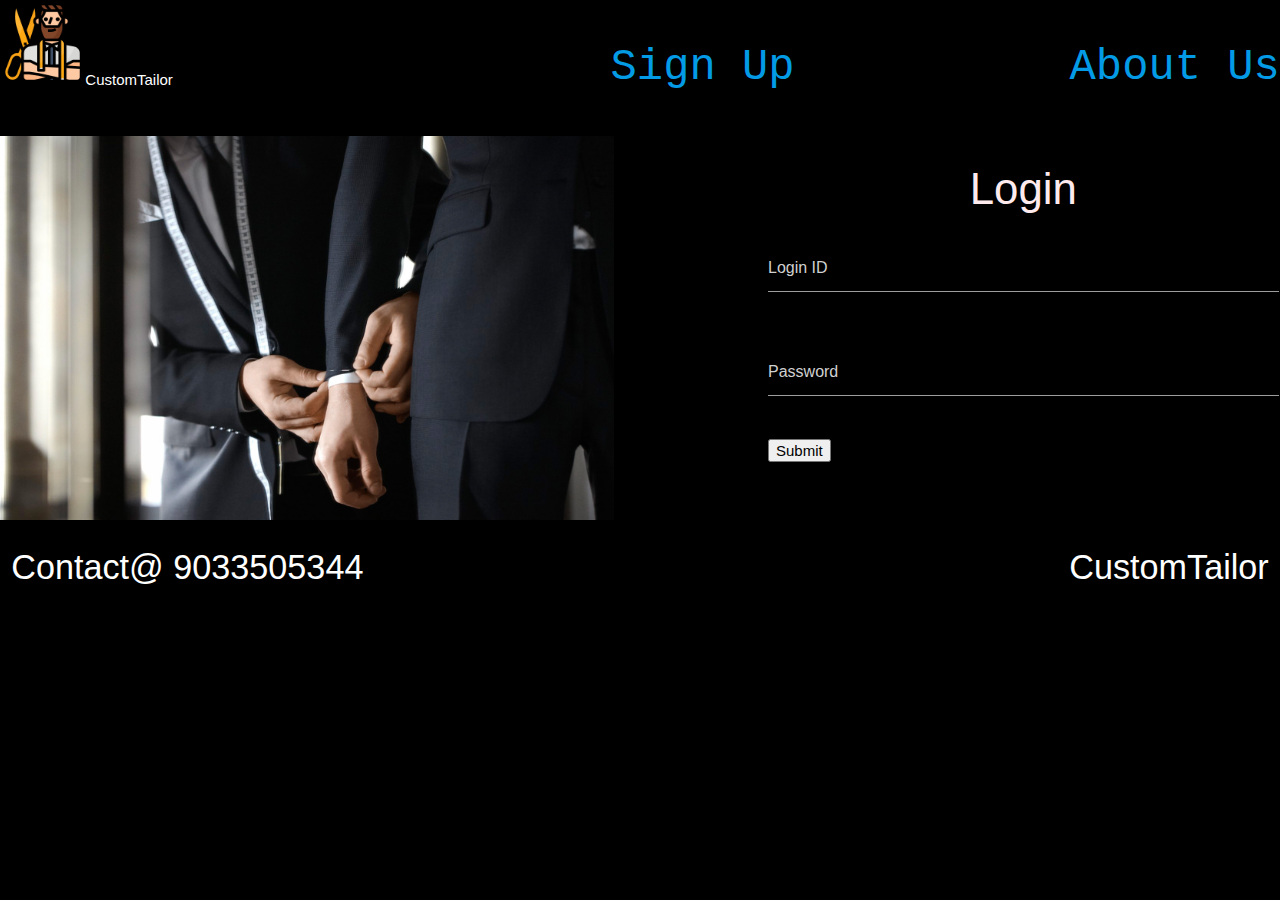
<file: Index.html>
<!DOCTYPE html>
<html>
    <head>
      <link rel="stylesheet" href="Style.css">
   

    

    <link rel="stylesheet" href="https://cdnjs.cloudflare.com/ajax/libs/materialize/1.0.0/css/materialize.min.css">
    
    <!-- Global site tag (gtag.js) - Google Analytics -->
<script async src="https://www.googletagmanager.com/gtag/js?id=UA-168142688-1"></script>
<script>
  window.dataLayer = window.dataLayer || [];
  function gtag(){dataLayer.push(arguments);}
  gtag('js', new Date());

  gtag('config', 'UA-168142688-1');
</script>

    
           <title>Tailor Smart </title>
    </head>
<body alink="white" vlink="white" bgcolor="black"><font color="#ffebee">
    <div class="header2">
    <img src="logo.png" width="20%" height="20%"><font color="white">CustomTailor</font></div>
      <div class="header2"><h3><pre><a href="signup.html">       Sign Up</a></pre></h3></div>
      <div class="header2"><h3 class="right-align"><pre><a href="aboutus.html">About Us</a></pre></h3></div>
  <div class="sidebar">    <img src="main.jpeg" width="80%" height="80%"></div>
<div class="sidebar2">
  <h3 class="center-align">Login</h3>
  <form class="col s12" method="POST" action="login.php">
    
  <div class="row">
    <div class="input-field col s12">
      <input placeholder="Login ID" name="1loginid" type="text">
      
    </div>
  </div>
  <div class="row">
    <div class="input-field col s12">
      <input placeholder="Password" name="1password" type="password">
      
    </div>
  </div>
  <div class="row">
    <div class="col s12">
      
        <input  type="submit" name="submit">
                  
      </div>
    </div>
   </form>

</div>
    
    <script src="https://cdnjs.cloudflare.com/ajax/libs/materialize/1.0.0/js/materialize.min.js"></script>
  </font>

  <div class="row">
    <div class="col s6"><font color="white"><h4 class="left-align">Contact@ 9033505344</h4></font></div>
    
  
  
    <div class="col s6"><h4 class="right-align"><font color="white">CustomTailor</font></h4></div>
  </div>  
  
  
     
      
  </body>
</html>
</file>
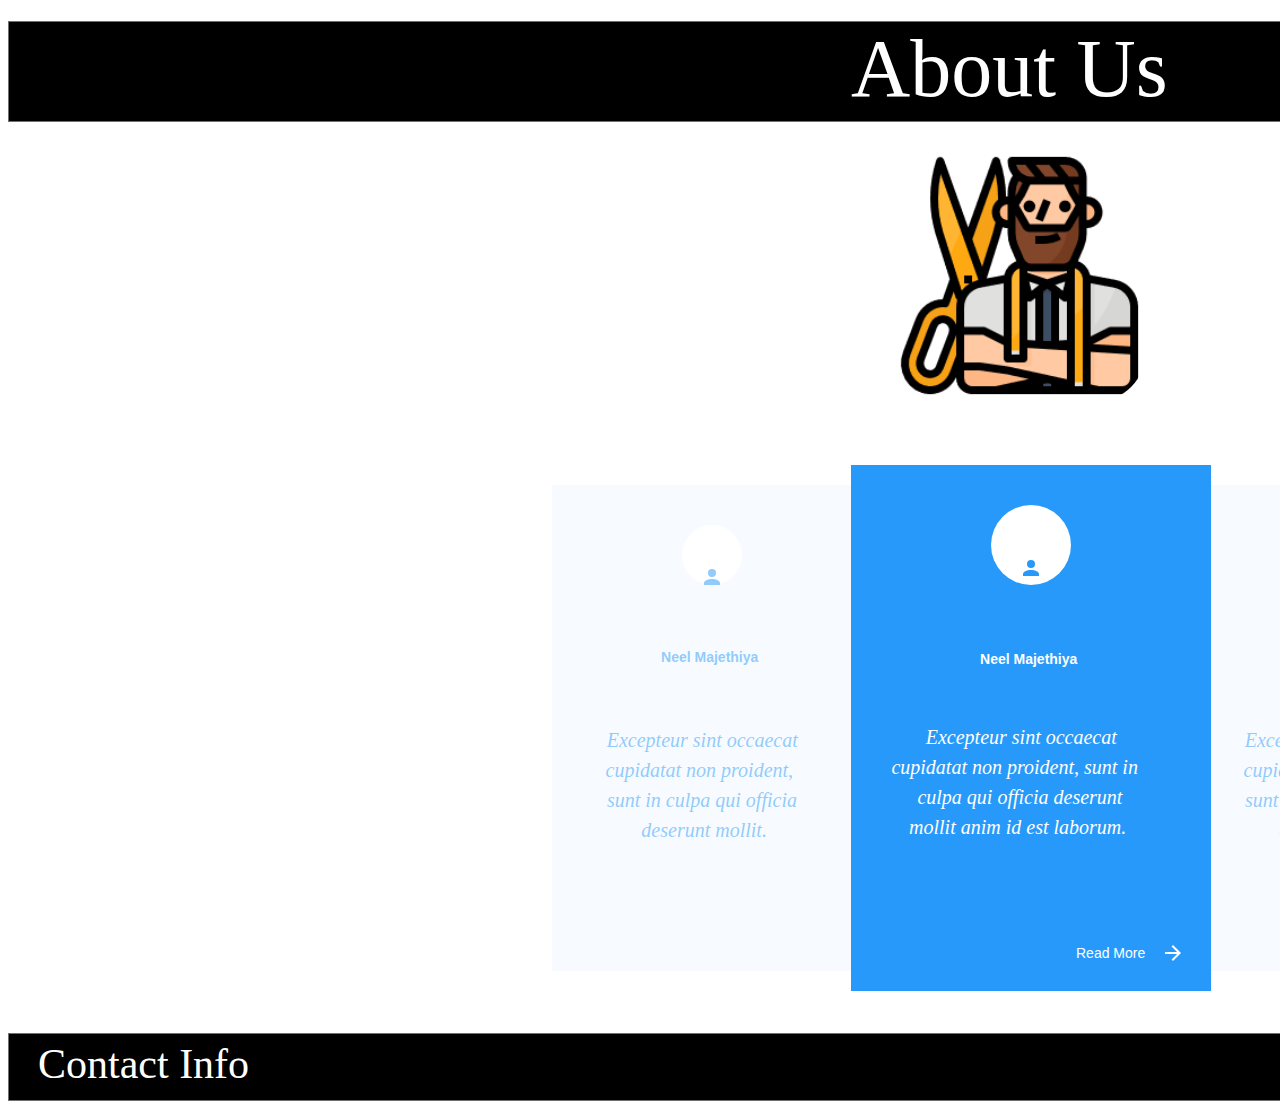
<file: aboutus.html>
<html>
<head>
</head>
<body>
<svg xmlns="http://www.w3.org/2000/svg" xmlns:xlink="http://www.w3.org/1999/xlink" width="1920" height="1093" viewBox="0 0 1920 1093">
  <defs>
    <pattern id="pattern" preserveAspectRatio="none" width="100%" height="100%" viewBox="0 0 224 224">
    <a href="index.html"> <image width="224" height="224" href="logo.png"></a>
   </pattern>
    <clipPath id="clip-path">
      <rect width="16" height="16" fill="none"/>
    </clipPath>
  </defs>
  <g id="Rectangle_1" data-name="Rectangle 1" transform="translate(0 13)" stroke="#707070" stroke-width="1">
    <rect width="1920" height="101" stroke="none"/>
    <rect x="0.5" y="0.5" width="1919" height="100" fill="none"/>
  </g>
  <g id="Rectangle_1-2" data-name="Rectangle 1" transform="translate(0 1025)" stroke="#707070" stroke-width="1">
    <rect width="1920" height="68" stroke="none"/>
    <rect x="0.5" y="0.5" width="1919" height="67" fill="none"/>
  </g>
  <text id="Contact_Info" data-name="Contact Info" transform="translate(30 1025)" fill="#fff" font-size="42" font-family="SegoeUI, Segoe UI"><tspan x="0" y="45">Contact Info</tspan></text>
  <text id="_Copyright" data-name="@Copyright" transform="translate(1508 1025)" fill="#fff" font-size="42" font-family="SegoeUI, Segoe UI"><tspan x="0" y="45">@Copyright</tspan></text>
  <text id="About_Us" data-name="About Us" transform="translate(843 88)" fill="#fff" font-size="82" font-family="SegoeUI, Segoe UI"><tspan x="0" y="0">About Us</tspan></text>
  <rect id="_1995570" data-name="1995570" width="253" height="253" rx="51" transform="translate(885 141)" fill="url(#pattern)"/>
  <g id="Testimonials" transform="translate(543.59 456.682)">
    <g id="Testimonials-2" data-name="Testimonials" transform="translate(0 20)" opacity="0.5">
      <rect id="video" width="320" height="486" transform="translate(0.41 0.318)" fill="#f1f9ff"/>
      <circle id="Ellipse_14" data-name="Ellipse 14" cx="30" cy="30" r="30" transform="translate(130.41 40.318)" fill="#fff"/>
      <g id="Symbol_6_1" data-name="Symbol 6 – 1" transform="translate(152.41 84.318)" clip-path="url(#clip-path)">
        <path id="Union_1" data-name="Union 1" d="M0,16V14c0-2.2,3.6-4,8-4s8,1.8,8,4v2ZM4,4A4,4,0,1,1,8,8,4,4,0,0,1,4,4Z" fill="#2699fb"/>
      </g>
      <text id="Excepteur_sint_occaecat_cupidatat_non_proident_sunt_in_culpa_qui_officia_deserunt_mollit." data-name="Excepteur sint occaecat cupidatat non proident, sunt in culpa qui officia deserunt mollit." transform="translate(40.41 244.318)" fill="#2699fb" font-size="20" font-family="Georgia-Italic, Georgia" font-style="italic"><tspan x="14.766" y="18">Excepteur sint occaecat </tspan><tspan x="13.54" y="48">cupidatat non proident, </tspan><tspan x="14.966" y="78">sunt in culpa qui officia </tspan><tspan x="49.346" y="108">deserunt mollit.</tspan></text>
      <text id="Name_Surname" data-name="Name Surname" transform="translate(160.41 177.318)" fill="#2699fb" font-size="14" font-family="Arial-BoldMT, Arial" font-weight="700"><tspan x="-50.965" y="0">Neel Majethiya</tspan></text>
    </g>
    <g id="Testimonials-3" data-name="Testimonials" transform="translate(638.41 20)" opacity="0.5">
      <rect id="video-2" data-name="video" width="320" height="486" transform="translate(0 0.318)" fill="#f1f9ff"/>
      <g id="Avatar" transform="translate(130 40)">
        <circle id="Ellipse_15" data-name="Ellipse 15" cx="30" cy="30" r="30" transform="translate(0 0.318)" fill="#fff"/>
        <g id="Symbol_6_2" data-name="Symbol 6 – 2" transform="translate(22 22.318)" clip-path="url(#clip-path)">
          <path id="Union_1-2" data-name="Union 1" d="M0,16V14c0-2.2,3.6-4,8-4s8,1.8,8,4v2ZM4,4A4,4,0,1,1,8,8,4,4,0,0,1,4,4Z" fill="#2699fb"/>
        </g>
      </g>
      <text id="Excepteur_sint_occaecat_cupidatat_non_proident_sunt_in_culpa_qui_officia_deserunt_mollit.-2" data-name="Excepteur sint occaecat cupidatat non proident, sunt in culpa qui officia deserunt mollit." transform="translate(40 244.318)" fill="#2699fb" font-size="20" font-family="Georgia-Italic, Georgia" font-style="italic"><tspan x="14.766" y="18">Excepteur sint occaecat </tspan><tspan x="13.54" y="48">cupidatat non proident, </tspan><tspan x="14.966" y="78">sunt in culpa qui officia </tspan><tspan x="49.346" y="108">deserunt mollit.</tspan></text>
      <text id="Name_Surname-2" data-name="Name Surname" transform="translate(160 177.318)" fill="#2699fb" font-size="14" font-family="Arial-BoldMT, Arial" font-weight="700"><tspan x="-50.965" y="0">My Captain</tspan></text>
    </g>
    <g id="Testimonials-4" data-name="Testimonials" transform="translate(299.727)">
      <rect id="Base" width="360" height="526" transform="translate(-0.317 0.318)" fill="#2699fb"/>
      <circle id="Ellipse_13" data-name="Ellipse 13" cx="40" cy="40" r="40" transform="translate(139.683 40.318)" fill="#fff"/>
      <g id="Symbol_6_3" data-name="Symbol 6 – 3" transform="translate(171.683 95.318)" clip-path="url(#clip-path)">
        <path id="Union_1-3" data-name="Union 1" d="M0,16V14c0-2.2,3.6-4,8-4s8,1.8,8,4v2ZM4,4A4,4,0,1,1,8,8,4,4,0,0,1,4,4Z" fill="#2699fb"/>
      </g>
      <text id="Excepteur_sint_occaecat_cupidatat_non_proident_sunt_in_culpa_qui_officia_deserunt_mollit_anim_id_est_laborum." data-name="Excepteur sint occaecat cupidatat non proident, sunt in culpa qui officia deserunt mollit anim id est laborum." transform="translate(39.683 261.318)" fill="#fff" font-size="20" font-family="Georgia-Italic, Georgia" font-style="italic"><tspan x="34.766" y="18">Excepteur sint occaecat </tspan><tspan x="0.41" y="48">cupidatat non proident, sunt in </tspan><tspan x="26.45" y="78">culpa qui officia deserunt </tspan><tspan x="18.076" y="108">mollit anim id est laborum.</tspan></text>
      <text id="Read_More" data-name="Read More" transform="translate(224.683 493.318)" fill="#fff" font-size="14" font-family="ArialMT, Arial"><tspan x="0" y="0">Read More</tspan></text>
      <text id="Name_Surname-3" data-name="Name Surname" transform="translate(179.683 199.318)" fill="#fff" font-size="14" font-family="Arial-BoldMT, Arial" font-weight="700"><tspan x="-50.965" y="0">Neel Majethiya</tspan></text>
      <g id="Symbol_18_1" data-name="Symbol 18 – 1" transform="translate(313.683 480.318)" clip-path="url(#clip-path)">
        <path id="Path_10" data-name="Path 10" d="M8,0,6.545,1.455l5.506,5.506H0V9.039H12.052L6.545,14.545,8,16l8-8Z" fill="#fff"/>
      </g>
    </g>
  </g>
</svg>
</body>
</html>
</file>
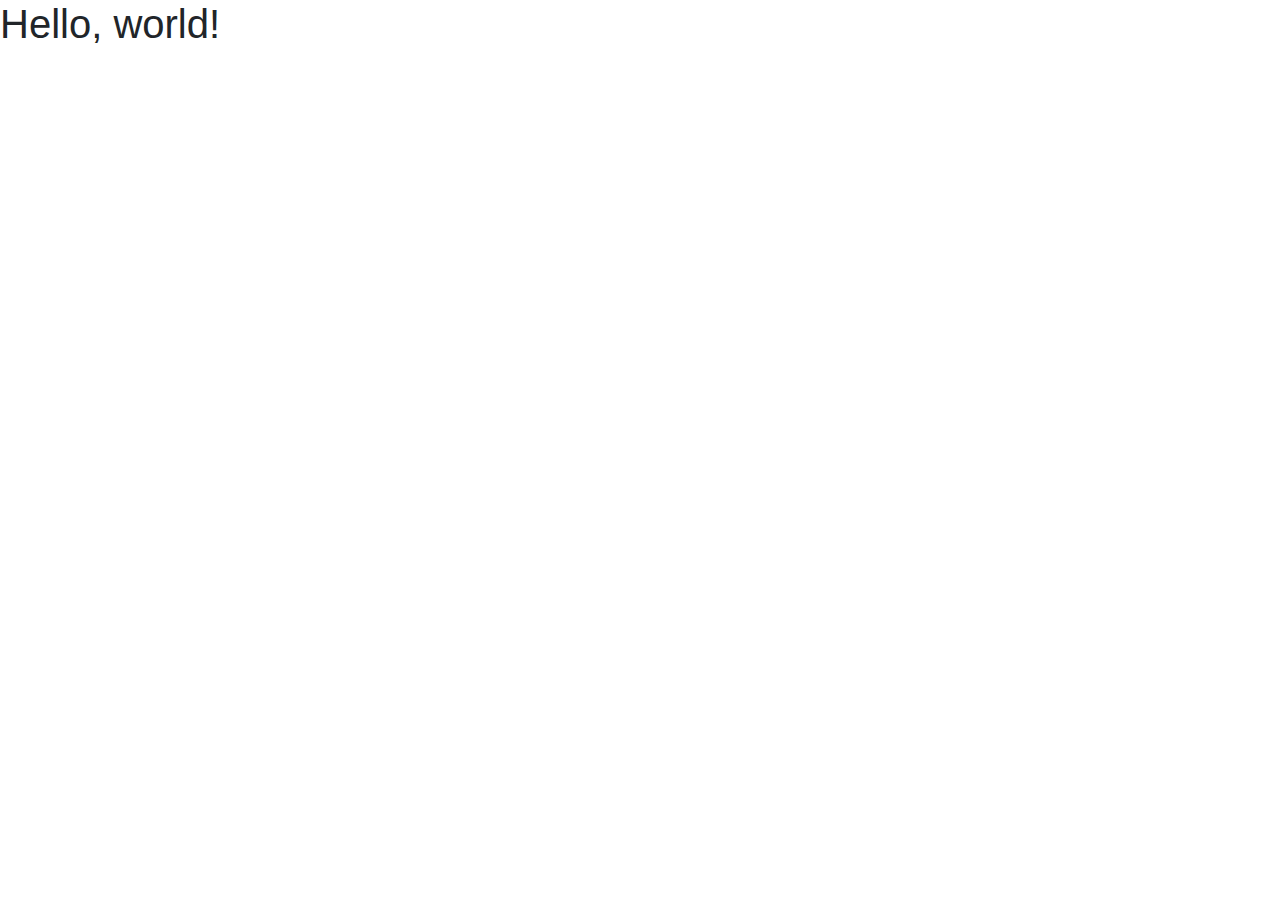
<file: bootstrap.html>
<!doctype html>
<html lang="en">
  <head>
    <!-- Required meta tags -->
    <meta charset="utf-8">
    <meta name="viewport" content="width=device-width, initial-scale=1, shrink-to-fit=no">

    <!-- Bootstrap CSS -->
    <link rel="stylesheet" href="https://stackpath.bootstrapcdn.com/bootstrap/4.4.1/css/bootstrap.min.css" integrity="sha384-Vkoo8x4CGsO3+Hhxv8T/Q5PaXtkKtu6ug5TOeNV6gBiFeWPGFN9MuhOf23Q9Ifjh" crossorigin="anonymous">

    <title>Hello, world!</title>
  </head>
  <body>
    <h1>Hello, world!</h1>

    <!-- Optional JavaScript -->
    <!-- jQuery first, then Popper.js, then Bootstrap JS -->
    <script src="https://code.jquery.com/jquery-3.4.1.slim.min.js" integrity="sha384-J6qa4849blE2+poT4WnyKhv5vZF5SrPo0iEjwBvKU7imGFAV0wwj1yYfoRSJoZ+n" crossorigin="anonymous"></script>
    <script src="https://cdn.jsdelivr.net/npm/popper.js@1.16.0/dist/umd/popper.min.js" integrity="sha384-Q6E9RHvbIyZFJoft+2mJbHaEWldlvI9IOYy5n3zV9zzTtmI3UksdQRVvoxMfooAo" crossorigin="anonymous"></script>
    <script src="https://stackpath.bootstrapcdn.com/bootstrap/4.4.1/js/bootstrap.min.js" integrity="sha384-wfSDF2E50Y2D1uUdj0O3uMBJnjuUD4Ih7YwaYd1iqfktj0Uod8GCExl3Og8ifwB6" crossorigin="anonymous"></script>
  </body>
</html>
</file>
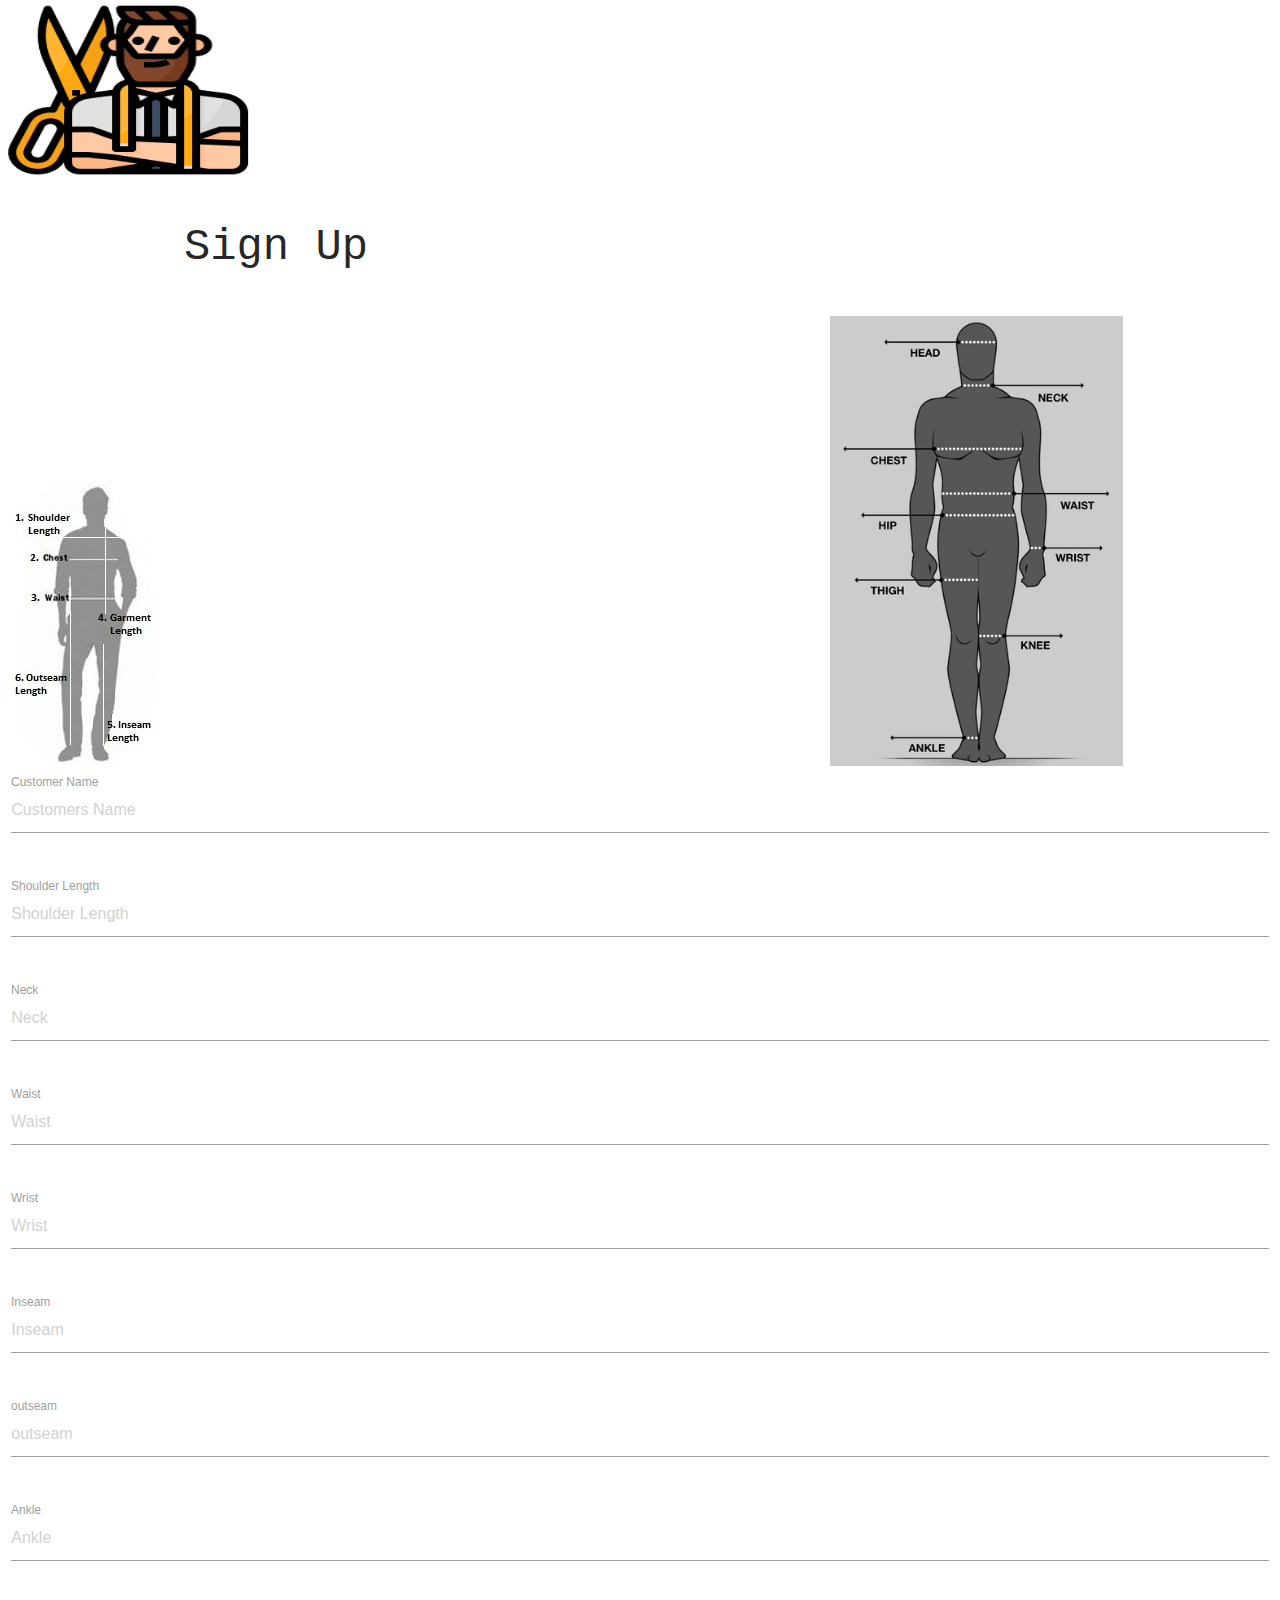
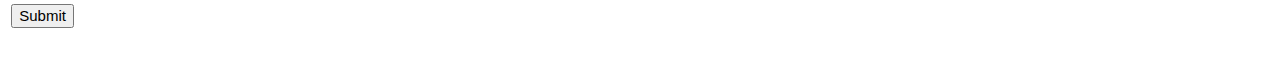
<file: P1.html>
<html>
<head>
</head>
<body>

    <link rel="stylesheet" href="https://cdnjs.cloudflare.com/ajax/libs/materialize/1.0.0/css/materialize.min.css">
    <link rel="stylesheet1" href="Style.css">
    <div class="header3">
      <a href="index.html"><img src="logo.png" width="20%" height="20%"></a> </div><h3><pre>       Sign Up</pre></h3>
<div class="row">
 

            <div class="abc1">
        <img src="img1.jfif">
         &nbsp; &nbsp; &nbsp; &nbsp; &nbsp; &nbsp; &nbsp; &nbsp; &nbsp; &nbsp; &nbsp; &nbsp; &nbsp; &nbsp; &nbsp; &nbsp; &nbsp; &nbsp; &nbsp; &nbsp; &nbsp; &nbsp; &nbsp; &nbsp; &nbsp; &nbsp; &nbsp; &nbsp; &nbsp; &nbsp; &nbsp; &nbsp; &nbsp; &nbsp; &nbsp; &nbsp; &nbsp; &nbsp; &nbsp; &nbsp; &nbsp; &nbsp; &nbsp; &nbsp; &nbsp; &nbsp; &nbsp; &nbsp; &nbsp; &nbsp; &nbsp; &nbsp; &nbsp; &nbsp; &nbsp; &nbsp; &nbsp; &nbsp; &nbsp; &nbsp; &nbsp; &nbsp; &nbsp; &nbsp; &nbsp; &nbsp; &nbsp; &nbsp; &nbsp; &nbsp; &nbsp; &nbsp; &nbsp; &nbsp; &nbsp; &nbsp; &nbsp; &nbsp; &nbsp; &nbsp;
        <img height="50%" src="img3.png">
        </div>
<div class="abc2">
    <form class="col s12" method="POST" action="data2.php">
      <div class="row">
        <div class="input-field col s12">
          <input placeholder="Customers Name" name="1name" type="text">
          <label>Customer Name</label> 
        </div>
      </div>
      
        <div class="row">
          <div class="input-field col s12">
            <input placeholder="Shoulder Length" name="1shoulderlength" type="text">
            <label>Shoulder Length</label>
          </div>
        </div>
        <div class="row">
          <div class="input-field col s12">
            <input placeholder="Neck" name="1neck" type="text">
            <label>Neck</label>
          </div>
        </div>
        <div class="row">
            <div class="input-field col s12">
              <input placeholder="Waist" name="1waist" type="text">
              <label>Waist</label>
            </div>
          </div>
          <div class="row">
            <div class="input-field col s12">
              <input placeholder="Wrist" name="1wrist" type="text">
              <label>Wrist</label>
            </div>
          </div>
          <div class="row">
            <div class="input-field col s12">
              <input placeholder="Inseam" name="1inseam" type="text">
              <label>Inseam</label>
            </div>
          </div>
          <div class="row">
            <div class="input-field col s12">
              <input placeholder="outseam" name="1outseam" type="text">
              <label>outseam</label>
            </div>
          </div>
          <div class="row">
            <div class="input-field col s12">
              <input placeholder="Ankle" name="1ankle" type="text">
              <label>Ankle</label>
            </div>
          </div>
        <div class="row">
          <div class="col s12">
            
              <input  type="submit" name="submit">
                        
            </div>
          </div>
         </form>

</div>

    

<script src="https://cdnjs.cloudflare.com/ajax/libs/materialize/1.0.0/js/materialize.min.js"></script>
</body>
</html>
</file>
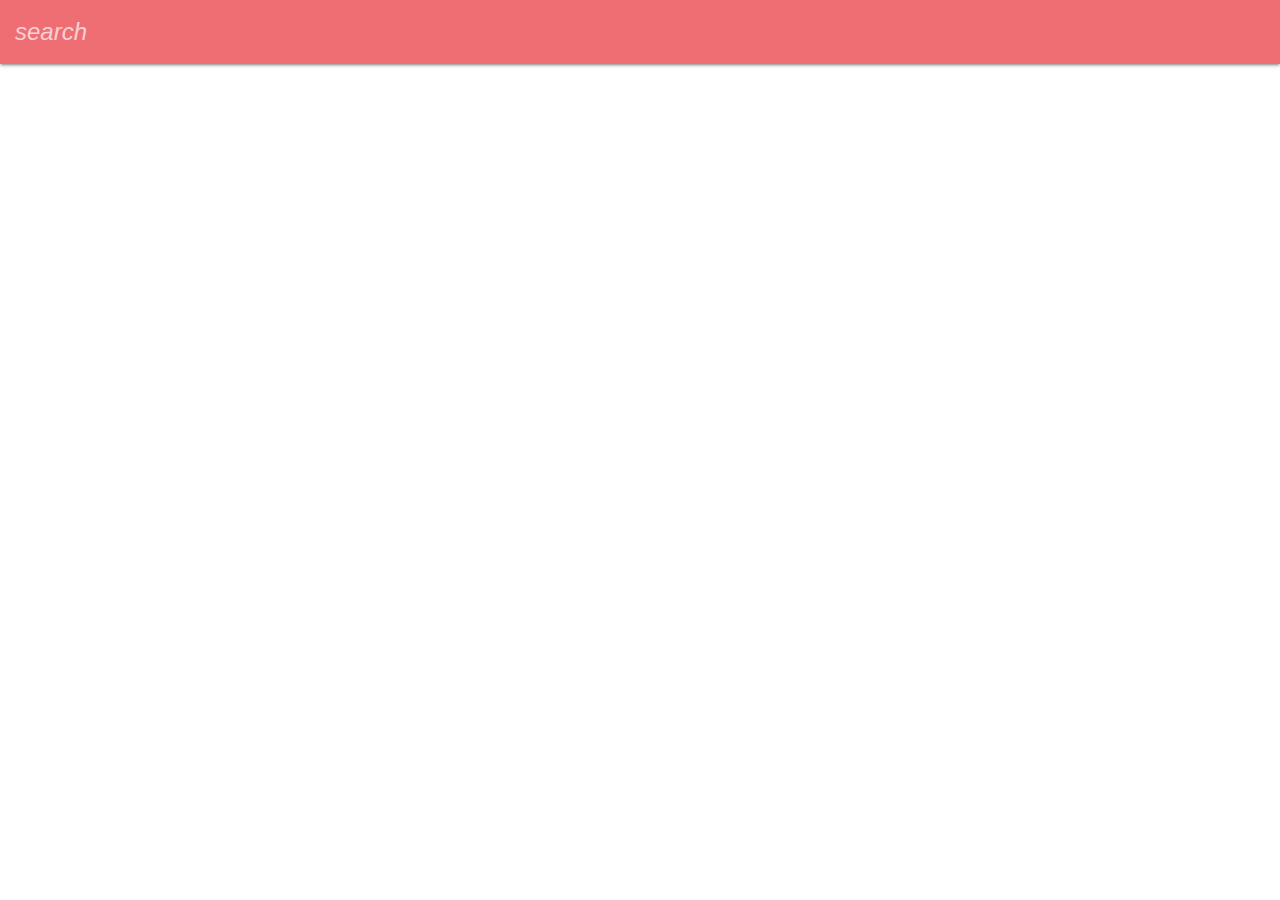
<file: p2.html>
<html>
<head>

</head>
<body>
    <link rel="stylesheet" href="https://cdnjs.cloudflare.com/ajax/libs/materialize/1.0.0/css/materialize.min.css">
    <link rel="stylesheet2" href="Style.css">
    
    <nav>
        <div class="nav-wrapper">
          <form>
            <div class="input-field">
              <input name="search" type="search" required>
              <label class="label-icon" for="search"><i class="material-icons">search</i></label>
              <i class="material-icons">close</i>
            </div>
          </form>
        </div>
      </nav>
      







      <script src="https://cdnjs.cloudflare.com/ajax/libs/materialize/1.0.0/js/materialize.min.js"></script>    
</body>
</html>
</file>
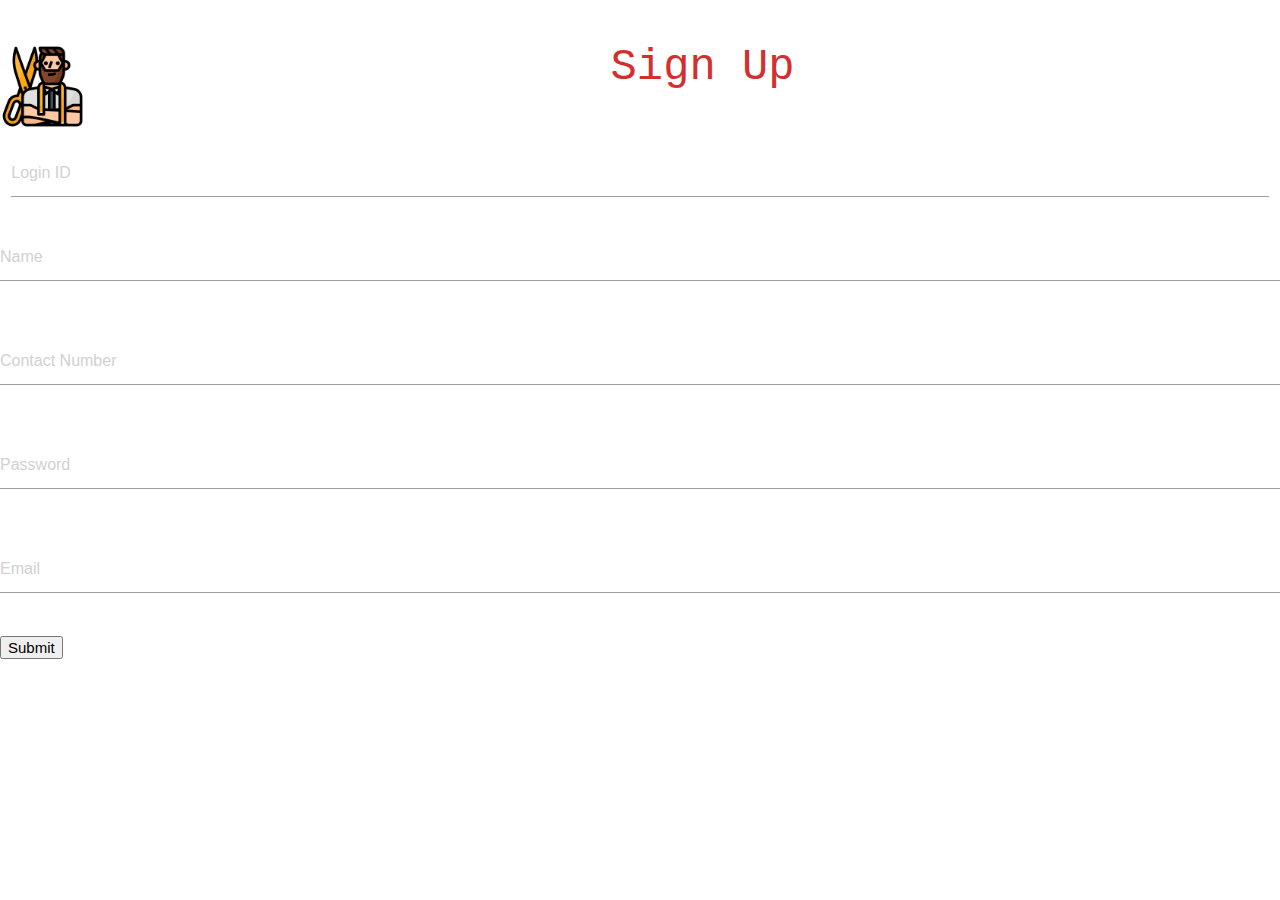
<file: signup.html>
<!DOCTYPE html>
<html>
    <head>
      <link rel="stylesheet" href="Style.css">
   

    

    <link rel="stylesheet" href="https://cdnjs.cloudflare.com/ajax/libs/materialize/1.0.0/css/materialize.min.css">
    
    
    
           <title>Welcome </title>
    </head>
<body bgcolor="white"><font color="#d32f2f">
  
    <div class="header3">
      <a href="index.html"><img src="logo.png" width="20%" height="20%"></a> </div><h3><pre>       Sign Up</pre></h3>
<div class="row">
    <form class="col s12" method="POST" action="data.php">
      <div class="row">
        <div class="input-field col s12">
          <input placeholder="Login ID" name="1loginid" type="text">
        </div>
        <div class="row">
          <div class="input-field col s12">
            <input placeholder="Name" name="1name" type="text">
          </div>
        
      </div>
      <div class="row">
        <div class="input-field col s12">
          <input placeholder="Contact Number" name="1contactnumber" type="text" >
          
        </div>
      </div>
      <div class="row">
        <div class="input-field col s12">
          <input placeholder="Password" name="1password" type="password">
          
        </div>
      </div>
      <div class="row">
        <div class="input-field col s12">
          <input name="1email" type="email" placeholder="Email">
          
        </div>
      </div>
      <div class="row">
        <div class="col s12">
          
            <input  type="submit" name="submit">
                      
          </div>
        </div>
      </div>
    </form>
  </div>
</font>  
<script src="https://cdnjs.cloudflare.com/ajax/libs/materialize/1.0.0/js/materialize.min.js"></script>
</font>
</body>
</html>
</file>
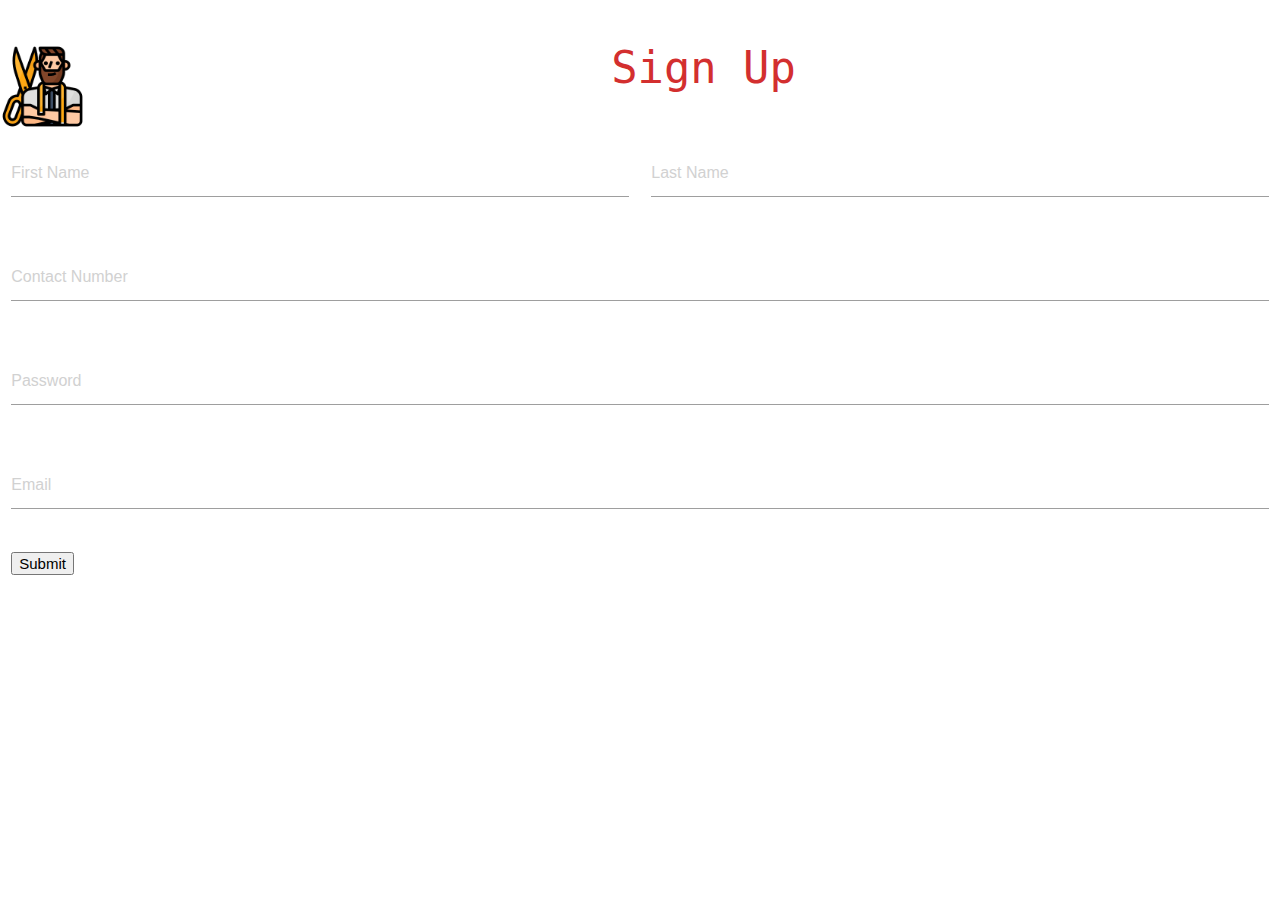
<file: Signup2.html>
<!DOCTYPE html>
<html>
    <head>
      <link rel="stylesheet" href="Style.css">
   

    

    <link rel="stylesheet" href="https://cdnjs.cloudflare.com/ajax/libs/materialize/1.0.0/css/materialize.min.css">
    
    
    
           <title>Welcome </title>
    </head>
<body bgcolor="white"><font color="#d32f2f">
    <div class="header3">
        <img src="logo.png" width="20%" height="20%"> </div><h3><pre>       Sign Up</pre></h3>
<div class="row">
    <form class="col s12">
      <div class="row">
        <div class="input-field col s6">
          <input placeholder="First Name" id="first_name" type="text">
        </div>
        <div class="input-field col s6">
          <input id="last_name" placeholder="Last Name" type="text" >
          
        </div>
      </div>
      <div class="row">
        <div class="input-field col s12">
          <input placeholder="Contact Number" id="Contact_Number" type="text" >
          
        </div>
      </div>
      <div class="row">
        <div class="input-field col s12">
          <input placeholder="Password" id="password" type="password">
          
        </div>
      </div>
      <div class="row">
        <div class="input-field col s12">
          <input id="email" type="email" placeholder="Email">
          
        </div>
      </div>
      <div class="row">
        <div class="col s12">
          
            <input  type="submit" name="submit">
                      
          </div>
        </div>
      </div>
    </form>
  </div>
</font>  
</body>
</html>
</file>
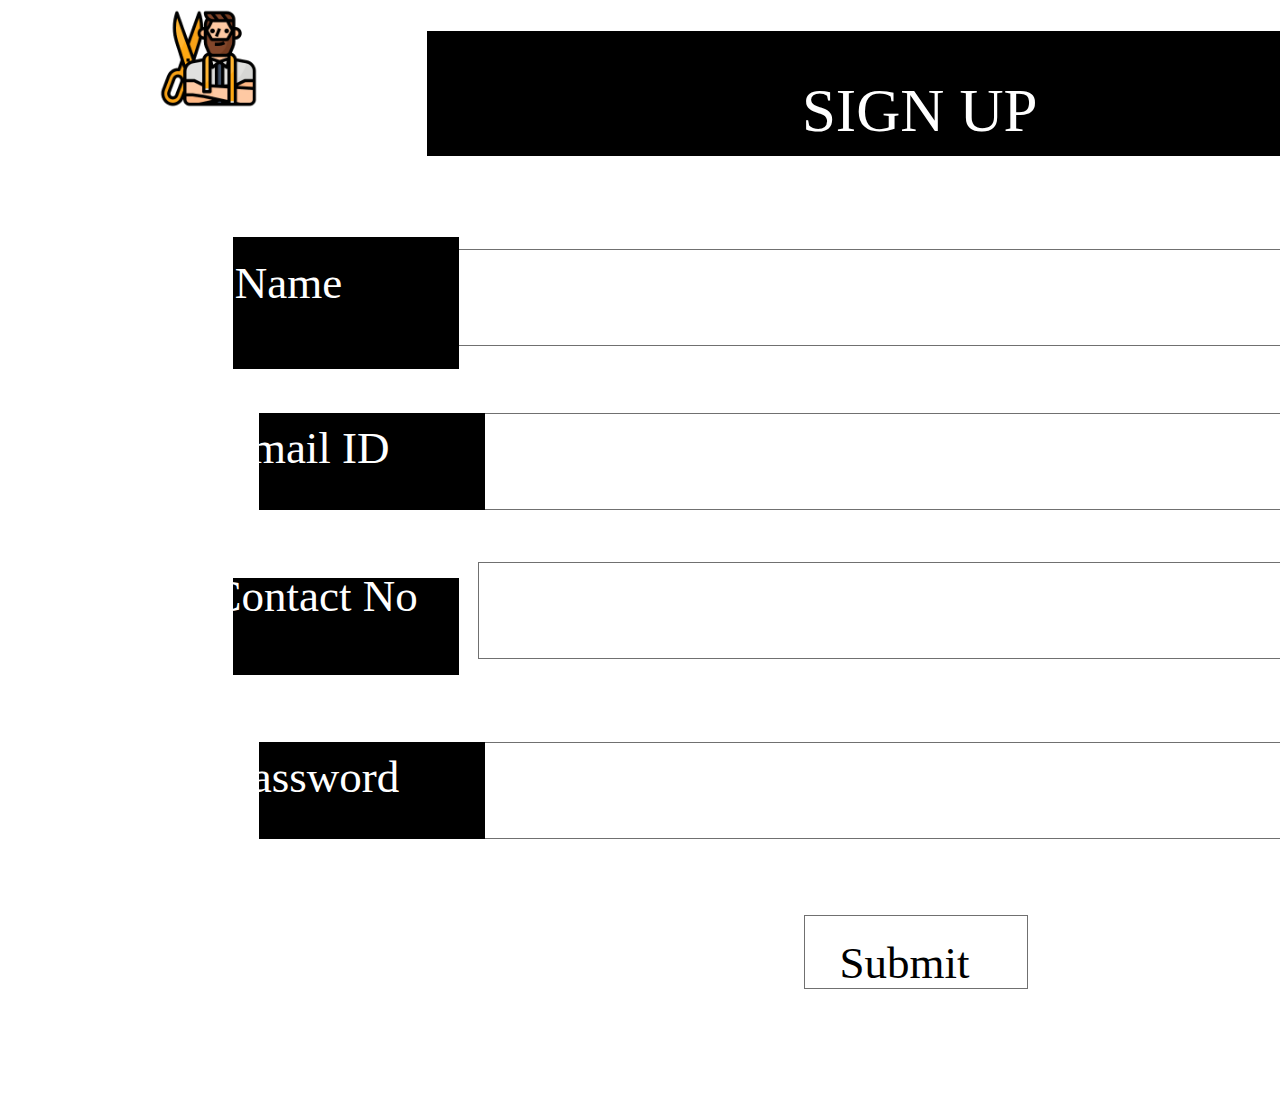
<file: signup33.html>
<html>
<head>
    <title>
        Signup
    </title>
</head>
<body>
  <svg xmlns="http://www.w3.org/2000/svg" xmlns:xlink="http://www.w3.org/1999/xlink" width="1921" height="1080" viewBox="0 0 1921 1080">
    <rect id="Rectangle_11" data-name="Rectangle 11" width="914" height="125" transform="translate(419 23)"/>
    <g id="Rectangle_16" data-name="Rectangle 16" transform="translate(796 907)" fill="#fff" stroke="#707070" stroke-width="1">
      <rect width="224" height="74" stroke="none"/>
      <rect x="0.5" y="0.5" width="223" height="73" fill="none"/>
    </g>
    <text id="_Submit" data-name="          Submit" transform="translate(851 970)" font-size="45" font-family="SegoeUI, Segoe UI"><tspan x="-132.001" y="0" xml:space="preserve">          Submit</tspan></text>
    <text id="_SIGN_UP_" data-name="                      SIGN UP " transform="translate(765 123)" fill="#fff" font-size="61" font-family="SegoeUI, Segoe UI"><tspan x="-306.608" y="0" xml:space="preserve">                      SIGN UP </tspan></text>
    <g id="Rectangle_18" data-name="Rectangle 18" transform="translate(225 241)" fill="#fff" stroke="#707070" stroke-width="1">
      <rect width="226" height="97" stroke="none"/>
      <rect x="0.5" y="0.5" width="225" height="96" fill="none"/>
    </g>
    <g id="Rectangle_21" data-name="Rectangle 21" transform="translate(317 241)" fill="#fff" stroke="#707070" stroke-width="1">
      <rect width="1204" height="97" stroke="none"/>
      <rect x="0.5" y="0.5" width="1203" height="96" fill="none"/>
    </g>
    <g id="Rectangle_22" data-name="Rectangle 22" transform="translate(225 241)" stroke="#707070" stroke-width="1">
      <rect width="226" height="97" stroke="none"/>
      <rect x="0.5" y="0.5" width="225" height="96" fill="none"/>
    </g>
    <g id="Rectangle_23" data-name="Rectangle 23" transform="translate(317 241)" fill="#fff" stroke="#707070" stroke-width="1">
      <rect width="1204" height="97" stroke="none"/>
      <rect x="0.5" y="0.5" width="1203" height="96" fill="none"/>
    </g>
    <g id="Rectangle_25" data-name="Rectangle 25" transform="translate(317 405)" fill="#fff" stroke="#707070" stroke-width="1">
      <rect width="1204" height="97" stroke="none"/>
      <rect x="0.5" y="0.5" width="1203" height="96" fill="none"/>
    </g>
    <g id="Rectangle_29" data-name="Rectangle 29" transform="translate(470 554)" fill="#fff" stroke="#707070" stroke-width="1">
      <rect width="1051" height="97" stroke="none"/>
      <rect x="0.5" y="0.5" width="1050" height="96" fill="none"/>
    </g>
    <rect id="Rectangle_34" data-name="Rectangle 34" width="226" height="97" transform="translate(251 405)"/>
    <rect id="Rectangle_35" data-name="Rectangle 35" width="226" height="132" transform="translate(225 229)"/>
    <rect id="Rectangle_36" data-name="Rectangle 36" width="226" height="97" transform="translate(225 570)"/>
    <text id="_Name" data-name="   Name" transform="translate(271 290)" fill="#fff" font-size="45" font-family="SegoeUI, Segoe UI"><tspan x="-77.915" y="0" xml:space="preserve">   Name</tspan></text>
    <text id="_Email_ID" data-name="     Email ID" transform="translate(271 455)" fill="#fff" font-size="45" font-family="SegoeUI, Segoe UI"><tspan x="-111.852" y="0" xml:space="preserve">     Email ID</tspan></text>
    <text id="_Contact_No" data-name="                  Contact No" transform="translate(225 603)" fill="#fff" font-size="45" font-family="SegoeUI, Segoe UI"><tspan x="-224.055" y="0" xml:space="preserve">                  Contact No</tspan></text>
    <text id="Google" transform="translate(527 792)" font-size="34" font-family="SegoeUI, Segoe UI"><tspan x="-54.603" y="0">Google</tspan></text>
    <text id="Contact_Info" data-name="Contact Info" transform="translate(1 993)" fill="#fff" font-size="42" font-family="SegoeUI, Segoe UI"><tspan x="0" y="45">Contact Info</tspan></text>
    <text id="_Copyright" data-name="@Copyright" transform="translate(1534 981)" fill="#fff" font-size="42" font-family="SegoeUI, Segoe UI"><tspan x="0" y="45">@Copyright</tspan></text>
    <image id="_1995570" data-name="1995570" width="101" height="101" transform="translate(150)" xlink:href="logo.png"/>
    <g id="Rectangle_596" data-name="Rectangle 596" transform="translate(317 734)" fill="#fff" stroke="#707070" stroke-width="1">
      <rect width="1204" height="97" stroke="none"/>
      <rect x="0.5" y="0.5" width="1203" height="96" fill="none"/>
    </g>
    <rect id="Rectangle_597" data-name="Rectangle 597" width="226" height="97" transform="translate(251 734)"/>
    <text id="_Password" data-name="        Password" transform="translate(271 784)" fill="#fff" font-size="45" font-family="SegoeUI, Segoe UI"><tspan x="-142.196" y="0" xml:space="preserve">        Password</tspan></text>
  </svg>
  
      
</body>


</html>
</file>
<file: Style.css>
.header2{
  background-color: black;
  color: white;
  height: 10%;
  width: 33.33%;
  float: left; 
}

.header3{
    background-color: white;
 
    height: 10%;
    width: 33.33%;
    float: left; 
  }
.sidebar{
  background-color: black;
  width: 60%;
  height: 80%;
  float: left;

}
.footer1 {
  display: block;
  width : 100%;
  background-color: black;

}
.sidebar2{
  background-color: black;
  width: 39.9%;
  height: 80%;
  float: left;
  
}

.abc1
{
  width: 33%;
  height: 30%;
  float: left;
}

.abc2
{
  width: 100%;
  height: 67%;

}

.abd1
{
 width: 33%;
 

}
</file>
